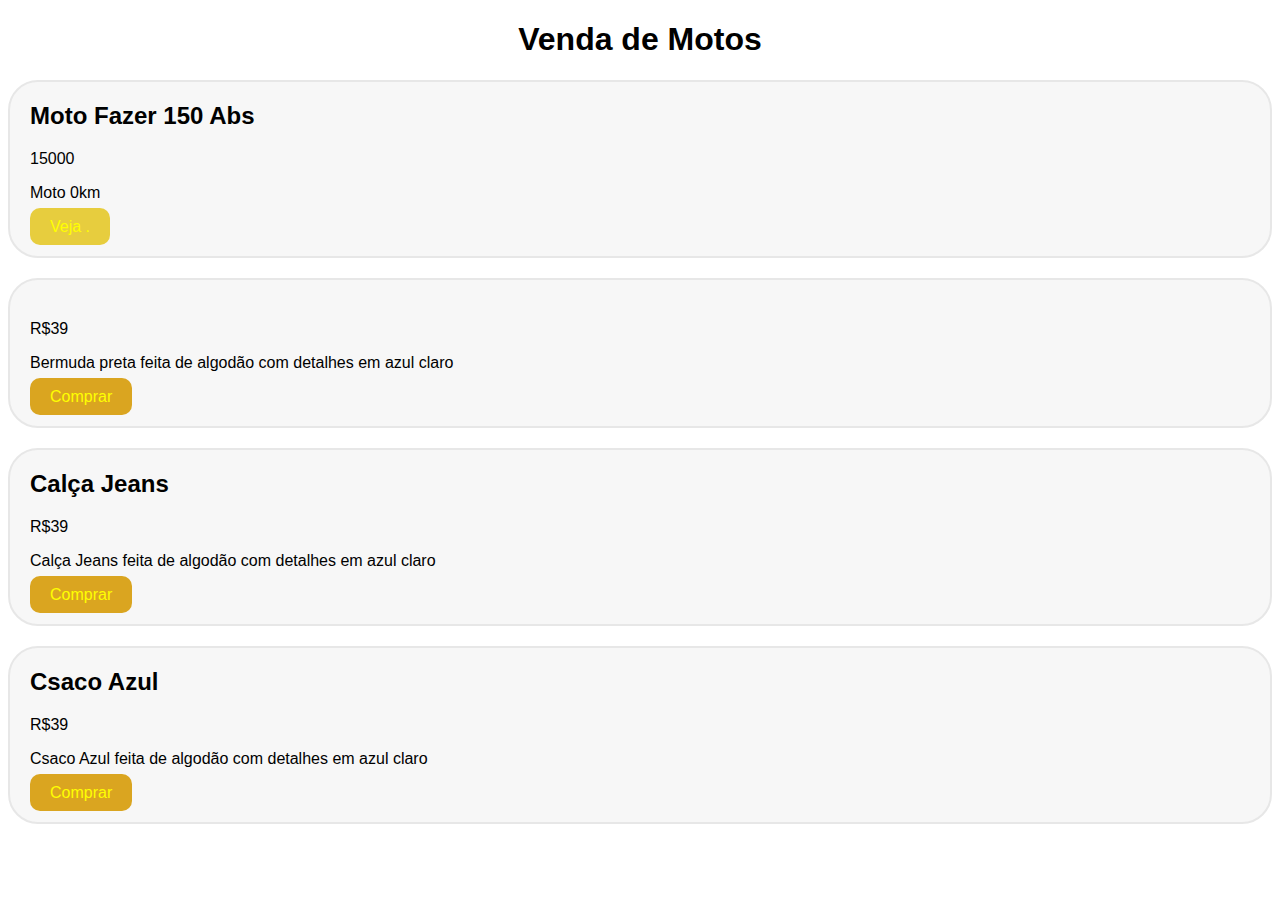
<file: index.html>
<!DOCTYPE html>
<html lang="en">
  <head>
    <meta charset="UTF-8" />
    <meta name="viewport" content="width=device-width, initial-scale=1.0" />
    <title>Document</title>
    <link rel="stylesheet" href="/css/style.css" />
  </head>
  <body>
    <h1>Venda de Motos</h1>
    <div class="item">
      <h2>Moto Fazer 150 Abs</h2>
      <p class="preço">15000</p>
      <p>Moto 0km</p>
      <a class="Veja" href="/moto.html"> Veja . </a>

      
     
    </div>
    <div class="item">
      <h2></h2>
      <p class="preço">R$39</p>
      <p>Bermuda preta feita de algodão com detalhes em azul claro</p>
      
      <a class="comprar" href="/"> Comprar </a>
    </div>
    <div class="item">
      <h2>Calça Jeans</h2>
      <p class="preço">R$39</p>
      <p>Calça Jeans feita de algodão com detalhes em azul claro</p>
      
      <a class="comprar" href="/"> Comprar </a>
      </div>
    <div class="item">
      <h2>Csaco Azul</h2>
      <p class="preço">R$39</p>
      <p>Csaco Azul feita de algodão com detalhes em azul claro</p>
      
      <a class="comprar" href="/"> Comprar </a>
    </div>
    </div>
  </body>
</html>
</file>
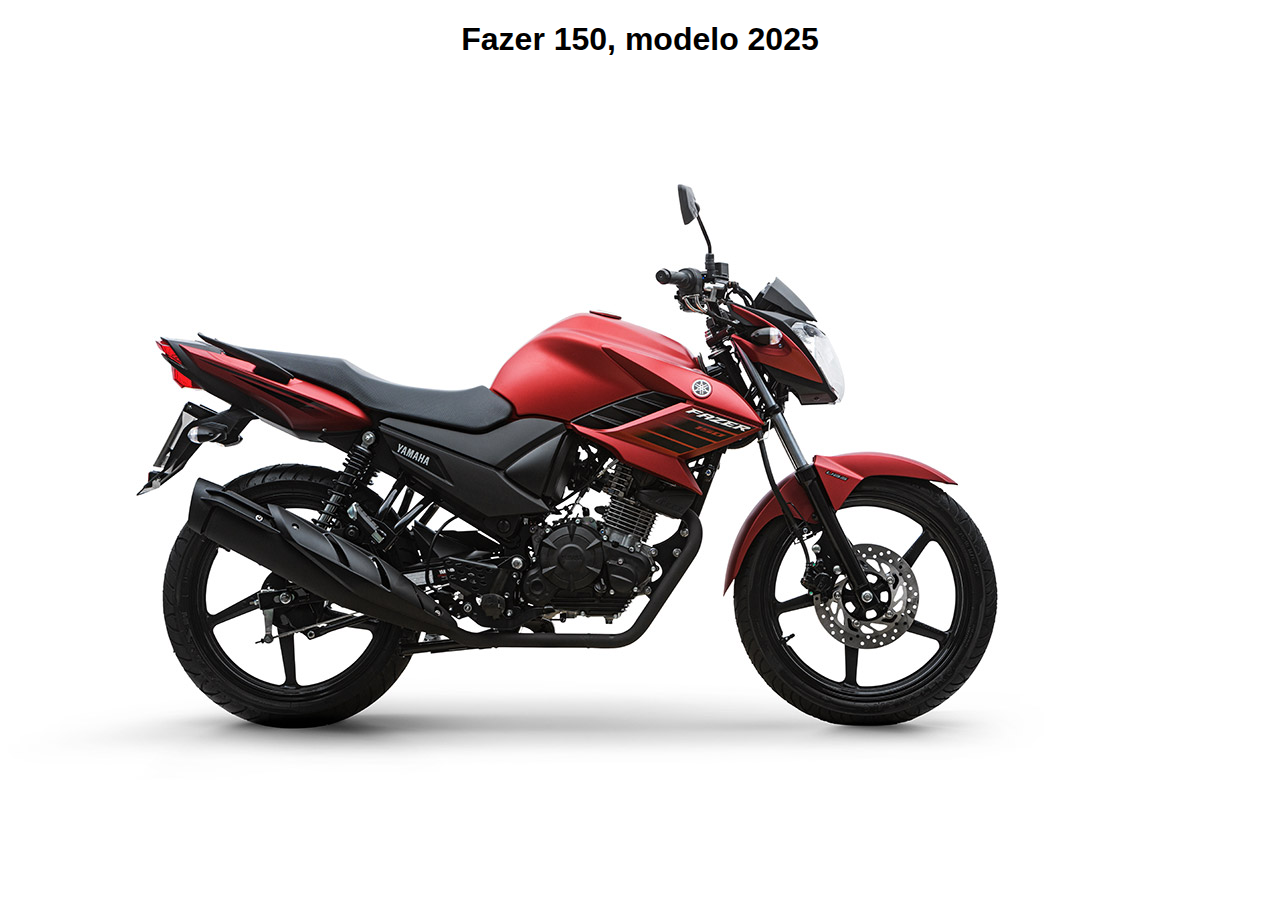
<file: moto.html>
<!DOCTYPE html>
<html lang="en">
  <head>
    <meta charset="UTF-8" />
    <meta name="viewport" content="width=device-width, initial-scale=1.0" />
    <title>Document</title>
    <link rel="stylesheet" a href="/style.css" />
  </head>
  <body>
    <div>
    <h1 class="fazer">Fazer 150, modelo 2025</h1>
    <img src="/img/moto1.jpg" />
    <div class="item2">
  </body>
</html>
</file>
<file: css/style.css>
h1 {
  text-align: center;
}
body {
  font-family: "Franklin Gothic Medium", "Arial Narrow", Arial, sans-serif;
}
h2 {
  margin-top: 0px;
}
.comprar {
  background: goldenrod;
  color: yellow;
  border-radius: 10px;
  padding: 10px 20px;
  text-decoration: none;
}
.item {
  background: #f7f7f7;
  border: 2px solid #e7e7e7;
  margin-bottom: 20px;
  padding: 20px;
  border-radius: 30px;
}
.Veja {
  background: rgba(226, 193, 8, 0.774);
  color: yellow;
  border-radius: 10px;
  padding: 10px 20px;
  text-decoration: none;
}
.item2 {
  padding: 20px;
  margin: 50 px;
}

  
} 
.fazer {
  font-family: 'Franklin Gothic Medium', 'Arial Narrow', Arial, sans-serif;
}
</file>
<file: style.css>
h1 {
  text-align: center;
}
body {
  font-family: "Franklin Gothic Medium", "Arial Narrow", Arial, sans-serif;
}
h2 {
  margin-top: 0px;
}
.comprar {
  background: goldenrod;
  color: yellow;
  border-radius: 10px;
  padding: 10px 20px;
  text-decoration: none;
}
.item {
  background: #f7f7f7;
  border: 2px solid #e7e7e7;
  margin-bottom: 20px;
  padding: 20px;
  border-radius: 30px;
}
.Veja {
  background: rgba(226, 193, 8, 0.774);
  color: yellow;
  border-radius: 10px;
  padding: 10px 20px;
  text-decoration: none;
}
.item2 {
  padding: 20px;
  margin: 50 px;
}

  
} 
.fazer {
  font-family: 'Franklin Gothic Medium', 'Arial Narrow', Arial, sans-serif;
}
</file>
